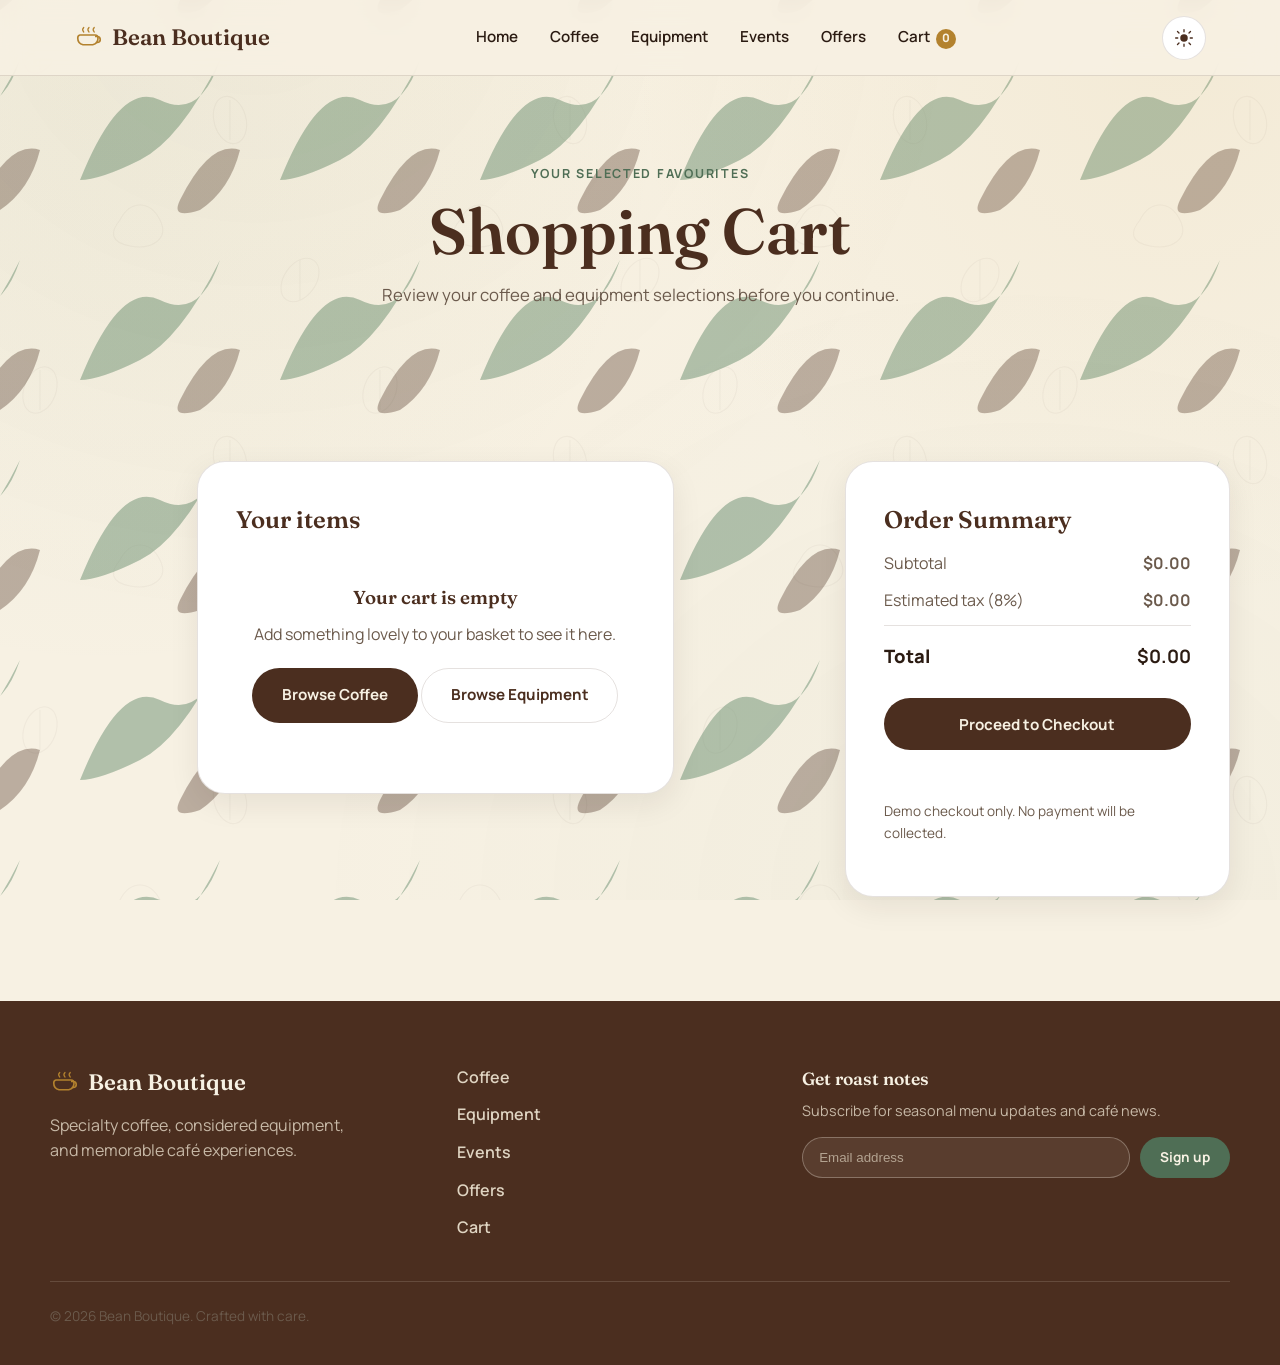
<file: cart.html>
<!DOCTYPE html>
<html lang="en">
<head>
  <meta charset="UTF-8">
  <meta name="viewport" content="width=device-width, initial-scale=1.0">
  <title>Shopping Cart | Bean Boutique</title>
  <meta name="description" content="Review your selected coffee and brewing equipment at Bean Boutique.">
  <link rel="preconnect" href="https://fonts.googleapis.com">
  <link rel="preconnect" href="https://fonts.gstatic.com" crossorigin>
  <link href="https://fonts.googleapis.com/css2?family=Fraunces:ital,opsz,wght@0,9..144,400;0,9..144,500;0,9..144,600;1,9..144,500&family=Manrope:wght@400;500;600;700;800&display=swap" rel="stylesheet">
  <link rel="stylesheet" href="styles.css">
  <script>
  (function() {
    try {
      var saved = localStorage.getItem('beanboutique-theme');
      var theme = saved || (window.matchMedia('(prefers-color-scheme: dark)').matches ? 'dark' : 'light');
      document.documentElement.setAttribute('data-theme', theme);
    } catch (e) {}
  })();
  </script>
</head>
<body>
  <a class="skip-link" href="#main">Skip to content</a>
  <header class="nav" id="siteNav">
    <div class="nav__inner">
      <a href="index.html" class="nav__brand" aria-label="Bean Boutique home">
        <svg class="nav__mark" viewBox="0 0 40 40" aria-hidden="true">
          <path d="M8 16h20a4 4 0 0 1 4 4c0 5-3 8-7 9H12c-4-1-7-4-7-9a4 4 0 0 1 3-4z" fill="none" stroke="currentColor" stroke-width="2.2"/>
          <path d="M28 18h3a4 4 0 0 1 0 8h-2" fill="none" stroke="currentColor" stroke-width="2.2"/>
          <path d="M13 6c-2 2-2 4 0 6M20 6c-2 2-2 4 0 6M27 6c-2 2-2 4 0 6" fill="none" stroke="currentColor" stroke-width="1.6" stroke-linecap="round"/>
        </svg>
        <span>Bean Boutique</span>
      </a>

      <nav class="nav__links" aria-label="Primary">
        <a href="index.html">Home</a>
        <a href="coffee.html">Coffee</a>
        <a href="equipment.html">Equipment</a>
        <a href="events.html">Events</a>
        <a href="offers.html">Offers</a>
        <a href="cart.html" aria-current="page">Cart <span class="cart-count" data-cart-count>0</span></a>
      </nav>

      <div class="nav__actions">
        <button class="theme-toggle" id="themeToggle" type="button" aria-pressed="false" aria-label="Toggle dark mode">
          <svg class="theme-toggle__icon theme-toggle__icon--sun" viewBox="0 0 24 24" aria-hidden="true"><circle cx="12" cy="12" r="4.5"/><g stroke="currentColor" stroke-width="1.6" stroke-linecap="round"><path d="M12 2v2.5M12 19.5V22M4.2 4.2l1.8 1.8M18 18l1.8 1.8M2 12h2.5M19.5 12H22M4.2 19.8L6 18M18 6l1.8-1.8"/></g></svg>
          <svg class="theme-toggle__icon theme-toggle__icon--moon" viewBox="0 0 24 24" aria-hidden="true"><path d="M20 14.5A8.5 8.5 0 1 1 9.5 4a7 7 0 0 0 10.5 10.5z"/></svg>
        </button>
        <button class="hamburger" id="hamburger" type="button" aria-expanded="false" aria-controls="mobileMenu" aria-label="Open menu">
          <span></span><span></span><span></span>
        </button>
      </div>
    </div>

    <div class="mobile-menu" id="mobileMenu">
      <a href="index.html">Home</a>
      <a href="coffee.html">Coffee</a>
      <a href="equipment.html">Equipment</a>
      <a href="events.html">Events</a>
      <a href="offers.html">Offers</a>
      <a href="cart.html" aria-current="page">Cart <span class="cart-count" data-cart-count>0</span></a>
    </div>
  </header>
  <main id="main">
<section class="page-intro"><div class="page-intro__inner"><p class="eyebrow eyebrow--center">Your selected favourites</p><h1>Shopping Cart</h1><p>Review your coffee and equipment selections before you continue.</p></div></section>
<section class="section"><div class="section__inner"><div class="cart-layout">
<div class="content-panel"><h2>Your items</h2><div id="cartItems" class="cart-items"></div><div id="emptyCart" class="empty-cart"><h3>Your cart is empty</h3><p>Add something lovely to your basket to see it here.</p><a href="coffee.html" class="btn btn--primary">Browse Coffee</a> <a href="equipment.html" class="btn btn--outline">Browse Equipment</a></div></div>
<aside class="content-panel cart-summary"><h2>Order Summary</h2><div class="summary-line"><span>Subtotal</span><strong id="cartSubtotal">$0.00</strong></div><div class="summary-line"><span>Estimated tax (8%)</span><strong id="cartTax">$0.00</strong></div><div class="summary-line summary-line--total"><span>Total</span><strong id="cartTotal">$0.00</strong></div><button class="btn btn--primary" id="checkoutBtn" type="button" style="width:100%;margin-top:1rem">Proceed to Checkout</button><p class="form-status" id="cartStatus" aria-live="polite"></p><p class="product-meta">Demo checkout only. No payment will be collected.</p></aside>
</div></div></section>
  </main>
  <footer class="footer">
    <div class="footer__inner">
      <div class="footer__brand">
        <a href="index.html" class="nav__brand nav__brand--footer">
          <svg class="nav__mark" viewBox="0 0 40 40" aria-hidden="true">
            <path d="M8 16h20a4 4 0 0 1 4 4c0 5-3 8-7 9H12c-4-1-7-4-7-9a4 4 0 0 1 3-4z" fill="none" stroke="currentColor" stroke-width="2.2"/>
            <path d="M28 18h3a4 4 0 0 1 0 8h-2" fill="none" stroke="currentColor" stroke-width="2.2"/>
            <path d="M13 6c-2 2-2 4 0 6M20 6c-2 2-2 4 0 6M27 6c-2 2-2 4 0 6" fill="none" stroke="currentColor" stroke-width="1.6" stroke-linecap="round"/>
          </svg>
          <span>Bean Boutique</span>
        </a>
        <p>Specialty coffee, considered equipment, and memorable café experiences.</p>
      </div>
      <div class="footer__links">
        <a href="coffee.html">Coffee</a>
        <a href="equipment.html">Equipment</a>
        <a href="events.html">Events</a>
        <a href="offers.html">Offers</a>
        <a href="cart.html">Cart</a>
      </div>
      <div class="footer__newsletter">
        <h3>Get roast notes</h3>
        <p>Subscribe for seasonal menu updates and café news.</p>
        <form class="newsletter-form" id="newsletterForm">
          <input id="nf-email" name="email" type="email" placeholder="Email address" aria-label="Email address">
          <button class="btn btn--secondary btn--sm" type="submit">Sign up</button>
        </form>
        <p class="form-status" id="newsletterStatus" aria-live="polite"></p>
      </div>
    </div>
    <div class="footer__bottom">
      <p>© <span id="year"></span> Bean Boutique. Crafted with care.</p>
    </div>
  </footer>
  <script src="script.js"></script>
  <script src="cart.js"></script>
</body>
</html>
</file>
<file: styles.css>
:root {
  /* Brand */
  --color-primary: #4B2E1F;
  --color-cream: #F7F1E3;
  --color-sage: #6B8F71;
  --color-gold: #C89B3C;

  
  --bg: #F7F1E3;
  --bg-alt: #F0E7D4;
  --surface: #FFFFFF;
  --surface-2: #FBF6EC;
  --text: #2B1B12;
  --text-muted: #6B5A4C;
  --border: rgba(75, 46, 31, 0.14);
  --primary: #4B2E1F;
  --secondary: #4F6E55;
  --accent: #B3822E;
  --shadow: 0 10px 30px rgba(43, 27, 18, 0.08);
  --shadow-lg: 0 20px 50px rgba(43, 27, 18, 0.14);

  --font-display: "Fraunces", Georgia, serif;
  --font-body: "Manrope", -apple-system, BlinkMacSystemFont, sans-serif;

  --radius-sm: 10px;
  --radius-md: 16px;
  --radius-lg: 28px;

  --transition-fast: 200ms ease;
  --transition: 350ms cubic-bezier(0.4, 0, 0.2, 1);

  --nav-h: 76px;
  --container: 1180px;

  
  --texture-opacity: 0.04;
}

[data-theme="dark"] {
  --bg: #1B120D;
  --bg-alt: #241811;
  --surface: #2A1D14;
  --surface-2: #23170F;
  --text: #F3E8DA;
  --text-muted: #C7B29E;
  --border: rgba(247, 241, 227, 0.12);
  --primary: #E9CDA3;
  --secondary: #93BC9C;
  --accent: #E0B45C;
  --shadow: 0 10px 30px rgba(0, 0, 0, 0.35);
  --shadow-lg: 0 25px 60px rgba(0, 0, 0, 0.5);

  
  --texture-opacity: 0.06;
}


*, *::before, *::after { box-sizing: border-box; }
html { scroll-behavior: smooth; scroll-padding-top: var(--nav-h); }
body {
  margin: 0;
  background: var(--bg);
  color: var(--text);
  font-family: var(--font-body);
  font-size: 16px;
  line-height: 1.6;
  -webkit-font-smoothing: antialiased;
  transition: background-color var(--transition), color var(--transition);
  overflow-x: hidden;
}
img { max-width: 100%; display: block; }
a { color: inherit; text-decoration: none; }
button { font-family: inherit; cursor: pointer; }
h1, h2, h3 { font-family: var(--font-display); font-weight: 600; margin: 0 0 0.5em; color: var(--primary); }
p { margin: 0 0 1em; color: var(--text-muted); }

.visually-hidden {
  position: absolute; width: 1px; height: 1px; overflow: hidden;
  clip: rect(0 0 0 0); white-space: nowrap;
}

.skip-link {
  position: absolute; top: -60px; left: 12px; z-index: 200;
  background: var(--primary); color: var(--bg); padding: 10px 18px;
  border-radius: var(--radius-sm); transition: top var(--transition-fast);
}
.skip-link:focus { top: 12px; }

:focus-visible {
  outline: 2.5px solid var(--accent);
  outline-offset: 3px;
  border-radius: 4px;
}

/* ---------- Background textures ---------- */
body {
  position: relative;
  background-image:
    radial-gradient(circle at 8% 12%, rgba(107, 143, 113, 0.06) 0, transparent 40%),
    radial-gradient(circle at 92% 6%, rgba(200, 155, 60, 0.08) 0, transparent 38%),
    var(--bg-leaf-pattern),
    var(--bg-bean-pattern);
  background-attachment: fixed, fixed, fixed, fixed;
  background-size: auto, auto, 200px 200px, 340px 340px;
  background-position: 0 0, 0 0, 60px 40px, 0 0;
}
:root {
  --bg-bean-pattern: url("data:image/svg+xml,%3Csvg xmlns='http://www.w3.org/2000/svg' width='340' height='340'%3E%3Cg fill='none' stroke='%234B2E1F' stroke-width='1.1' opacity='0.045'%3E%3Cellipse cx='40' cy='50' rx='16' ry='24' transform='rotate(20 40 50)'/%3E%3Cpath d='M40 30v40' /%3E%3Cellipse cx='230' cy='120' rx='16' ry='24' transform='rotate(-15 230 120)'/%3E%3Cpath d='M230 100v40'/%3E%3Cpath d='M120 220c10-20 30-20 40 0s-10 30-30 26-20-14-10-26z'/%3E%3Cellipse cx='300' cy='280' rx='16' ry='24' transform='rotate(35 300 280)'/%3E%3Cpath d='M300 260v40'/%3E%3C/g%3E%3C/svg%3E");
  --bg-leaf-pattern: url("data:image/svg+xml,%3Csvg xmlns='http://www.w3.org/2000/svg' width='100' height='100' viewBox='0 0 100 100'%3E%3Cpath d='M10 70 Q30 20 50 30 Q70 40 80 10 Q60 50 40 60 Q20 70 10 70Z' fill='%236B8F71' opacity='0.5'/%3E%3Cpath d='M60 80 Q75 50 90 55 Q85 75 70 85 Q55 90 60 80Z' fill='%234B2E1F' opacity='0.35'/%3E%3C/svg%3E");
}
[data-theme="dark"] {
  --bg-bean-pattern: url("data:image/svg+xml,%3Csvg xmlns='http://www.w3.org/2000/svg' width='340' height='340'%3E%3Cg fill='none' stroke='%23E0B45C' stroke-width='1.1' opacity='0.05'%3E%3Cellipse cx='40' cy='50' rx='16' ry='24' transform='rotate(20 40 50)'/%3E%3Cpath d='M40 30v40' /%3E%3Cellipse cx='230' cy='120' rx='16' ry='24' transform='rotate(-15 230 120)'/%3E%3Cpath d='M230 100v40'/%3E%3Cpath d='M120 220c10-20 30-20 40 0s-10 30-30 26-20-14-10-26z'/%3E%3Cellipse cx='300' cy='280' rx='16' ry='24' transform='rotate(35 300 280)'/%3E%3Cpath d='M300 260v40'/%3E%3C/g%3E%3C/svg%3E");
  --bg-leaf-pattern: url("data:image/svg+xml,%3Csvg xmlns='http://www.w3.org/2000/svg' width='100' height='100' viewBox='0 0 100 100'%3E%3Cpath d='M10 70 Q30 20 50 30 Q70 40 80 10 Q60 50 40 60 Q20 70 10 70Z' fill='%236B8F71' opacity='0.4'/%3E%3Cpath d='M60 80 Q75 50 90 55 Q85 75 70 85 Q55 90 60 80Z' fill='%23E0B45C' opacity='0.25'/%3E%3C/svg%3E");
}

/* ---------- Atmospheric glow overlay (adds depth behind content) ---------- */
body::before {
  content: '';
  position: fixed;
  inset: 0;
  background:
    radial-gradient(ellipse at 20% 0%, rgba(200, 155, 60, var(--texture-opacity)) 0%, transparent 50%),
    radial-gradient(ellipse at 80% 100%, rgba(107, 143, 113, var(--texture-opacity)) 0%, transparent 50%);
  pointer-events: none;
  z-index: 0;
  transition: background-color var(--transition), color var(--transition);
}

/* ---------- Layout helpers ---------- */
.section { padding: 6.5rem 1.5rem; position: relative; }
.section--alt { background: color-mix(in srgb, var(--bg-alt) 100%, transparent); }
.section__inner { max-width: var(--container); margin: 0 auto; }
.section__title { font-size: clamp(1.8rem, 3vw, 2.6rem); text-align: center; margin-bottom: 3rem; }
.section__title--left { text-align: left; margin-bottom: 1.25rem; }
.eyebrow {
  font-family: var(--font-body); font-weight: 700; letter-spacing: 0.14em;
  text-transform: uppercase; font-size: 0.78rem; color: var(--secondary); margin-bottom: 0.75rem;
}
.eyebrow--center { text-align: center; }

.grid { display: grid; gap: 1.75rem; }
.grid--3 { grid-template-columns: repeat(3, 1fr); }
.grid--menu { grid-template-columns: repeat(3, 1fr); }

@media (max-width: 1024px) {
  .grid--3, .grid--menu { grid-template-columns: repeat(2, 1fr); }
}
@media (max-width: 640px) {
  .grid--3, .grid--menu { grid-template-columns: 1fr; }
  .section { padding: 4rem 1.25rem; }
}

/* ---------- Buttons ---------- */
.btn {
  display: inline-flex; align-items: center; justify-content: center;
  padding: 0.9rem 1.8rem; border-radius: 999px; border: 1.5px solid transparent;
  font-weight: 700; font-size: 0.95rem; min-height: 44px;
  transition: transform var(--transition-fast), background-color var(--transition-fast), color var(--transition-fast), box-shadow var(--transition-fast);
}
.btn--primary { background: var(--primary); color: var(--bg); }
.btn--primary:hover { transform: translateY(-2px); box-shadow: var(--shadow); background: var(--accent); }
.btn--secondary { background: var(--secondary); color: var(--bg); }
.btn--secondary:hover { transform: translateY(-2px); box-shadow: var(--shadow); }
.btn--outline { background: transparent; border-color: var(--border); color: var(--primary); }
.btn--outline:hover { background: var(--primary); color: var(--bg); border-color: var(--primary); }
.btn--sm { padding: 0.6rem 1.2rem; font-size: 0.85rem; min-height: 40px; }
.btn--block { width: 100%; }
.btn:active { transform: translateY(0) scale(0.98); }

/* ---------- Nav ---------- */
.nav {
  position: sticky; top: 0; z-index: 100; height: var(--nav-h);
  background: color-mix(in srgb, var(--bg) 88%, transparent);
  backdrop-filter: blur(14px); -webkit-backdrop-filter: blur(14px);
  border-bottom: 1px solid var(--border);
  transition: background-color var(--transition), border-color var(--transition);
}
.nav__inner {
  max-width: var(--container); margin: 0 auto; height: 100%;
  display: flex; align-items: center; justify-content: space-between; padding: 0 1.5rem;
}
.nav__brand {
  display: flex; align-items: center; gap: 0.5rem;
  font-family: var(--font-display); font-size: 1.4rem; font-weight: 600; color: var(--primary);
}
.nav__brand em { font-style: normal; color: var(--accent); }
.nav__mark { width: 30px; height: 30px; color: var(--accent); flex-shrink: 0; }
.nav__links { display: flex; gap: 2rem; }
.nav__links a {
  font-weight: 600; font-size: 0.95rem; color: var(--text); position: relative; padding: 4px 0;
}
.nav__links a::after {
  content: ""; position: absolute; left: 0; bottom: -2px; width: 0; height: 2px;
  background: var(--accent); transition: width var(--transition-fast);
}
.nav__links a:hover::after { width: 100%; }
.nav__actions { display: flex; align-items: center; gap: 0.75rem; }

.theme-toggle {
  width: 44px; height: 44px; border-radius: 50%; border: 1.5px solid var(--border);
  background: var(--surface); display: flex; align-items: center; justify-content: center;
  color: var(--primary); position: relative; transition: border-color var(--transition-fast);
}
.theme-toggle__icon { width: 20px; height: 20px; fill: currentColor; position: absolute; transition: opacity var(--transition-fast), transform var(--transition-fast); }
.theme-toggle__icon--sun circle { fill: currentColor; }
.theme-toggle__icon--moon { opacity: 0; transform: rotate(-60deg) scale(0.6); fill: currentColor; }
[data-theme="dark"] .theme-toggle__icon--sun { opacity: 0; transform: rotate(60deg) scale(0.6); }
[data-theme="dark"] .theme-toggle__icon--moon { opacity: 1; transform: rotate(0) scale(1); }

.hamburger {
  display: none; width: 44px; height: 44px; border: none; background: transparent;
  flex-direction: column; align-items: center; justify-content: center; gap: 5px;
}
.hamburger span { width: 22px; height: 2px; background: var(--primary); transition: transform var(--transition-fast), opacity var(--transition-fast); }
.hamburger[aria-expanded="true"] span:nth-child(1) { transform: translateY(7px) rotate(45deg); }
.hamburger[aria-expanded="true"] span:nth-child(2) { opacity: 0; }
.hamburger[aria-expanded="true"] span:nth-child(3) { transform: translateY(-7px) rotate(-45deg); }

.mobile-menu {
  display: flex; flex-direction: column; max-height: 0; overflow: hidden;
  background: var(--bg); border-bottom: 1px solid var(--border);
  transition: max-height var(--transition);
}
.mobile-menu.is-open { max-height: 400px; }
.mobile-menu a { padding: 1rem 1.5rem; border-top: 1px solid var(--border); font-weight: 600; }

@media (max-width: 860px) {
  .nav__links { display: none; }
  .hamburger { display: flex; }
}

/* ---------- Hero ---------- */
.hero { position: relative; padding: 5rem 1.5rem 6rem; overflow: hidden; }
.hero__inner {
  max-width: var(--container); margin: 0 auto; display: grid;
  grid-template-columns: 1.05fr 0.95fr; gap: 3rem; align-items: center; position: relative; z-index: 2;
}
.hero h1 { font-size: clamp(2.4rem, 5vw, 3.6rem); line-height: 1.08; margin-bottom: 1rem; }
.hero h1 em { font-style: italic; color: var(--accent); }
.hero__lede { font-size: 1.08rem; max-width: 46ch; }
.hero__ctas { display: flex; gap: 1rem; flex-wrap: wrap; margin-top: 1.5rem; }

.hero__art { display: flex; justify-content: center; }
.hero__frame { position: relative; max-width: 380px; width: 100%; }
.hero__frame img {
  border-radius: var(--radius-lg); box-shadow: var(--shadow-lg);
  aspect-ratio: 700/820; object-fit: cover; width: 100%;
}
.hero__steam { position: absolute; top: -50px; left: 30%; width: 90px; height: 130px; opacity: 0.5; color: var(--accent); }
.steam-path { stroke: currentColor; animation: steamRise 4.5s ease-in-out infinite; transform-origin: bottom; }
.steam-path--2 { animation-delay: 1.2s; opacity: 0.7; }
@keyframes steamRise {
  0% { opacity: 0; transform: translateY(10px) scaleY(0.9); }
  30% { opacity: 0.7; }
  100% { opacity: 0; transform: translateY(-30px) scaleY(1.1); }
}

.hero__decor {
  position: absolute; inset: 0; z-index: 1; pointer-events: none;
}
.float-item {
  position: absolute; opacity: 0.35; color: var(--secondary);
  animation: floatDrift linear infinite;
}
@keyframes floatDrift {
  0% { transform: translate(0, 0) rotate(0deg); }
  50% { transform: translate(15px, -25px) rotate(180deg); }
  100% { transform: translate(0, 0) rotate(360deg); }
}

@media (max-width: 900px) {
  .hero__inner { grid-template-columns: 1fr; text-align: center; }
  .hero__lede { margin-left: auto; margin-right: auto; }
  .hero__ctas { justify-content: center; }
  .hero__art { order: -1; }
}

/* ---------- Cards ---------- */
.card {
  background: var(--surface); border-radius: var(--radius-md); overflow: hidden;
  border: 1px solid var(--border); box-shadow: var(--shadow);
  transition: transform var(--transition-fast), box-shadow var(--transition-fast), background-color var(--transition), border-color var(--transition);
}
.card:hover { transform: translateY(-6px); box-shadow: var(--shadow-lg); }
.card__media { aspect-ratio: 4/3; overflow: hidden; }
.card__media img { width: 100%; height: 100%; object-fit: cover; transition: transform 500ms ease; }
.card:hover .card__media img { transform: scale(1.06); }
.card__body { padding: 1.4rem 1.5rem 1.6rem; }
.card__body h3 { font-size: 1.2rem; margin-bottom: 0.4rem; }
.card__body p { font-size: 0.92rem; margin-bottom: 1rem; }
.card__foot { display: flex; align-items: center; justify-content: space-between; gap: 0.75rem; }
.price { font-weight: 800; color: var(--accent); }

.feature-card .card__body { text-align: left; }

/* ---------- Reviews ---------- */
.review-card { padding: 1.75rem 1.75rem 1.5rem; }
.stars { color: var(--accent); letter-spacing: 2px; margin-bottom: 0.75rem; font-size: 1.05rem; }
.review-card blockquote { margin: 0 0 1.25rem; font-style: italic; color: var(--text); font-size: 1.02rem; }
.review-card figcaption { display: flex; align-items: center; gap: 0.75rem; font-weight: 700; font-size: 0.9rem; }
.avatar {
  width: 36px; height: 36px; border-radius: 50%; background: var(--secondary); color: var(--bg);
  display: flex; align-items: center; justify-content: center; font-size: 0.8rem; font-weight: 800;
}

/* ---------- About ---------- */
.about__grid { display: grid; grid-template-columns: 1fr 0.85fr; gap: 3.5rem; align-items: center; }
.about__art img { border-radius: var(--radius-lg); box-shadow: var(--shadow-lg); aspect-ratio: 700/820; object-fit: cover; }
.stats { display: flex; gap: 2.25rem; margin-top: 1.75rem; }
.stat { display: flex; flex-direction: column; }
.stat__num { font-family: var(--font-display); font-size: 2rem; font-weight: 600; color: var(--accent); }
.stat__label { font-size: 0.82rem; color: var(--text-muted); text-transform: uppercase; letter-spacing: 0.06em; }

@media (max-width: 900px) {
  .about__grid { grid-template-columns: 1fr; }
  .about__art { order: -1; }
}

/* ---------- Contact ---------- */
.contact__grid { display: grid; grid-template-columns: 1fr 1fr; gap: 3.5rem; }
.field { margin-bottom: 1.15rem; display: flex; flex-direction: column; gap: 0.4rem; }
.field label { font-weight: 700; font-size: 0.88rem; }
.field .optional { font-weight: 400; color: var(--text-muted); }
.field input, .field textarea {
  padding: 0.85rem 1rem; border-radius: var(--radius-sm); border: 1.5px solid var(--border);
  background: var(--surface); color: var(--text); font-family: inherit; font-size: 0.95rem;
  transition: border-color var(--transition-fast), background-color var(--transition);
}
.field input:focus, .field textarea:focus { border-color: var(--accent); }
.field input[aria-invalid="true"], .field textarea[aria-invalid="true"] { border-color: #C0392B; }
.field__error { color: #C0392B; font-size: 0.82rem; min-height: 1em; }
.form-status { margin-top: 1rem; font-weight: 700; color: var(--secondary); min-height: 1.2em; }

.map-embed { border-radius: var(--radius-md); overflow: hidden; box-shadow: var(--shadow); margin-bottom: 1.5rem; aspect-ratio: 16/9; }
.map-embed iframe { width: 100%; height: 100%; border: 0; }

.info-list { list-style: none; margin: 0 0 1.5rem; padding: 0; display: flex; flex-direction: column; gap: 0.9rem; }
.info-list li { display: flex; flex-direction: column; }
.info-list strong { font-size: 0.8rem; text-transform: uppercase; letter-spacing: 0.06em; color: var(--secondary); }
.info-list a:hover { color: var(--accent); }

.hours { border-collapse: collapse; margin-bottom: 1.5rem; width: 100%; }
.hours caption { text-align: left; font-weight: 700; margin-bottom: 0.5rem; font-size: 0.9rem; color: var(--secondary); text-transform: uppercase; letter-spacing: 0.06em; }
.hours th, .hours td { text-align: left; padding: 0.4rem 0; border-bottom: 1px solid var(--border); font-size: 0.92rem; }
.hours th { font-weight: 600; color: var(--text); padding-right: 1.5rem; }

.social { display: flex; gap: 0.75rem; }
.social__icon {
  width: 44px; height: 44px; border-radius: 50%; border: 1.5px solid var(--border);
  display: flex; align-items: center; justify-content: center; color: var(--primary);
  transition: background-color var(--transition-fast), color var(--transition-fast);
}
.social__icon svg { width: 20px; height: 20px; }
.social__icon:hover { background: var(--primary); color: var(--bg); }

@media (max-width: 900px) { .contact__grid { grid-template-columns: 1fr; } }

/* ---------- Footer ---------- */
.footer { background: var(--primary); color: var(--bg-alt); padding: 4rem 1.5rem 1.5rem; transition: background-color var(--transition); }
[data-theme="dark"] .footer { background: var(--surface-2); }
.footer__inner {
  max-width: var(--container); margin: 0 auto; display: grid;
  grid-template-columns: 1.2fr 1fr 1.4fr; gap: 2.5rem;
}
.nav__brand--footer { color: var(--bg); margin-bottom: 0.75rem; }
[data-theme="dark"] .nav__brand--footer { color: var(--primary); }
.footer__brand p { color: color-mix(in srgb, var(--bg-alt) 75%, transparent); max-width: 32ch; }
.footer__links { display: flex; flex-direction: column; gap: 0.75rem; }
.footer__links a { color: var(--bg-alt); font-weight: 600; opacity: 0.9; }
.footer__links a:hover { opacity: 1; color: var(--accent); }
.footer__newsletter h3 { color: var(--bg); font-size: 1.1rem; margin-bottom: 0.4rem; }
[data-theme="dark"] .footer__newsletter h3 { color: var(--primary); }
.footer__newsletter p { color: color-mix(in srgb, var(--bg-alt) 75%, transparent); font-size: 0.9rem; }
.newsletter-form { display: flex; gap: 0.6rem; margin-top: 0.75rem; }
.newsletter-form input {
  flex: 1; padding: 0.75rem 1rem; border-radius: 999px; border: 1.5px solid rgba(247,241,227,0.3);
  background: rgba(247,241,227,0.08); color: var(--bg-alt); min-width: 0;
}
.newsletter-form input::placeholder { color: color-mix(in srgb, var(--bg-alt) 60%, transparent); }
.footer .form-status { color: var(--accent); }

.footer__bottom {
  max-width: var(--container); margin: 2.5rem auto 0; padding-top: 1.5rem;
  border-top: 1px solid rgba(247,241,227,0.15); font-size: 0.85rem;
  color: color-mix(in srgb, var(--bg-alt) 65%, transparent);
}

@media (max-width: 800px) {
  .footer__inner { grid-template-columns: 1fr; gap: 2rem; }
  .newsletter-form { flex-direction: column; }
}

/* ---------- Scroll reveal ---------- */
.fade-in { opacity: 0; transition: opacity 700ms ease, transform 700ms ease; }
.slide-up { transform: translateY(24px); }
.fade-in.is-visible { opacity: 1; transform: translateY(0); }

/* ---------- Reduced motion ---------- */
@media (prefers-reduced-motion: reduce) {
  html { scroll-behavior: auto; }
  *, *::before, *::after {
    animation-duration: 0.001ms !important;
    animation-iteration-count: 1 !important;
    transition-duration: 0.001ms !important;
    scroll-behavior: auto !important;
  }
  .fade-in { opacity: 1; transform: none; }
}

/* Bean Boutique pages and shopping components */
.page-intro { padding: 5.5rem 1.5rem 3rem; text-align: center; position: relative; }
.page-intro__inner { max-width: 850px; margin: 0 auto; }
.page-intro h1 { font-size: clamp(2.4rem, 5vw, 4.2rem); line-height: 1.1; margin: .35rem 0 1rem; }
.page-intro p:not(.eyebrow) { max-width: 680px; margin: 0 auto; font-size: 1.05rem; }
.product-grid { display: grid; grid-template-columns: repeat(3, minmax(0, 1fr)); gap: 1.5rem; }
.product-card { background: var(--surface); border: 1px solid var(--border); border-radius: var(--radius-md); overflow: hidden; box-shadow: var(--shadow); transition: transform var(--transition), box-shadow var(--transition); display:flex; flex-direction:column; }
.product-card:hover { transform: translateY(-5px); box-shadow: var(--shadow-lg); }
.product-card__image { width:100%; height:230px; object-fit:cover; background:var(--bg-alt); }
.product-card__body { padding:1.25rem; display:flex; flex-direction:column; flex:1; }
.product-card h2, .product-card h3 { font-size:1.35rem; margin-bottom:.45rem; }
.product-card p { font-size:.94rem; }
.product-meta { font-size:.85rem; color:var(--text-muted); margin:.1rem 0 .8rem; }
.product-card__bottom { display:flex; align-items:center; justify-content:space-between; gap:.75rem; margin-top:auto; padding-top:.5rem; }
.product-price { color:var(--primary); font-size:1.15rem; font-weight:800; }
.btn--small { padding:.65rem 1rem; font-size:.9rem; }
.btn--primary, .btn--secondary, .btn--outline { display:inline-flex; align-items:center; justify-content:center; }
.cart-count { display:inline-flex; align-items:center; justify-content:center; min-width:1.25rem; height:1.25rem; padding:0 .25rem; border-radius:99px; background:var(--accent); color:var(--bg); font-size:.72rem; font-weight:800; margin-left:.2rem; }
.content-panel { max-width:1000px; margin:0 auto; background:var(--surface); border:1px solid var(--border); border-radius:var(--radius-lg); padding:clamp(1.25rem, 3vw, 2.5rem); box-shadow:var(--shadow); }
.event-grid, .offer-grid { display:grid; grid-template-columns:repeat(3,minmax(0,1fr)); gap:1.5rem; }
.event-card, .offer-card { background:var(--surface); border:1px solid var(--border); border-radius:var(--radius-md); overflow:hidden; box-shadow:var(--shadow); }
.event-card img, .offer-card img { width:100%; height:210px; object-fit:cover; }
.event-card__body, .offer-card__body { padding:1.35rem; }
.event-date { display:inline-block; color:var(--secondary); font-weight:800; font-size:.83rem; letter-spacing:.06em; text-transform:uppercase; margin-bottom:.5rem; }
.event-card h2, .offer-card h2 { font-size:1.4rem; }
.form-grid { display:grid; grid-template-columns:repeat(2,minmax(0,1fr)); gap:1rem; }
.form-field { display:flex; flex-direction:column; gap:.4rem; }
.form-field--full { grid-column:1/-1; }
.form-field label { font-weight:700; font-size:.92rem; }
.form-field input, .form-field select, .form-field textarea { width:100%; border:1px solid var(--border); border-radius:var(--radius-sm); padding:.8rem .9rem; background:var(--bg); color:var(--text); font:inherit; }
.form-field textarea { min-height:110px; resize:vertical; }
.form-status { margin-top:1rem; color:var(--secondary); font-weight:700; }
.subscription-grid { display:grid; grid-template-columns:repeat(3,minmax(0,1fr)); gap:1.25rem; margin-top:2rem; }
.subscription-card { padding:1.5rem; background:var(--surface); border:1px solid var(--border); border-radius:var(--radius-md); box-shadow:var(--shadow); }
.subscription-card--popular { border:2px solid var(--accent); transform:translateY(-6px); }
.subscription-price { font-family:var(--font-display); font-size:2rem; color:var(--primary); margin:.5rem 0; }
.subscription-card ul { padding-left:1.25rem; color:var(--text-muted); margin:1rem 0 1.5rem; }
.cart-layout { display:grid; grid-template-columns:minmax(0, 1.6fr) minmax(270px, .8fr); gap:1.5rem; align-items:start; }
.cart-items { display:grid; gap:1rem; }
.cart-row { display:grid; grid-template-columns:1fr auto auto; align-items:center; gap:1rem; padding:1rem 0; border-bottom:1px solid var(--border); }
.cart-row h3 { margin:0; font-size:1.1rem; }
.cart-row p { margin:.2rem 0 0; font-size:.9rem; }
.quantity-control { display:flex; align-items:center; gap:.5rem; }
.quantity-control button, .remove-item { border:1px solid var(--border); border-radius:8px; background:var(--bg-alt); color:var(--text); padding:.3rem .65rem; }
.remove-item { color:#a33; }
.cart-summary { position:sticky; top:calc(var(--nav-h) + 1rem); }
.summary-line { display:flex; justify-content:space-between; gap:1rem; margin:.7rem 0; color:var(--text-muted); }
.summary-line--total { border-top:1px solid var(--border); padding-top:1rem; color:var(--text); font-weight:800; font-size:1.15rem; }
.empty-cart { text-align:center; padding:2rem 1rem; }
.empty-cart p { margin: .5rem 0 1.25rem; }
.notice { padding:1rem 1.2rem; border-radius:var(--radius-sm); background:var(--bg-alt); border:1px solid var(--border); color:var(--text-muted); }
@media (max-width: 900px) { .product-grid, .event-grid, .offer-grid { grid-template-columns:repeat(2,minmax(0,1fr)); } .subscription-grid {grid-template-columns:1fr;} .subscription-card--popular {transform:none;} }
@media (max-width: 650px) { .product-grid, .event-grid, .offer-grid, .cart-layout {grid-template-columns:1fr;} .form-grid {grid-template-columns:1fr;} .form-field--full {grid-column:auto;} .cart-row {grid-template-columns:1fr auto;} .cart-row .quantity-control {grid-column:1;} .cart-row .remove-item {grid-column:2;grid-row:2;} .cart-summary {position:static;} }
</file>
